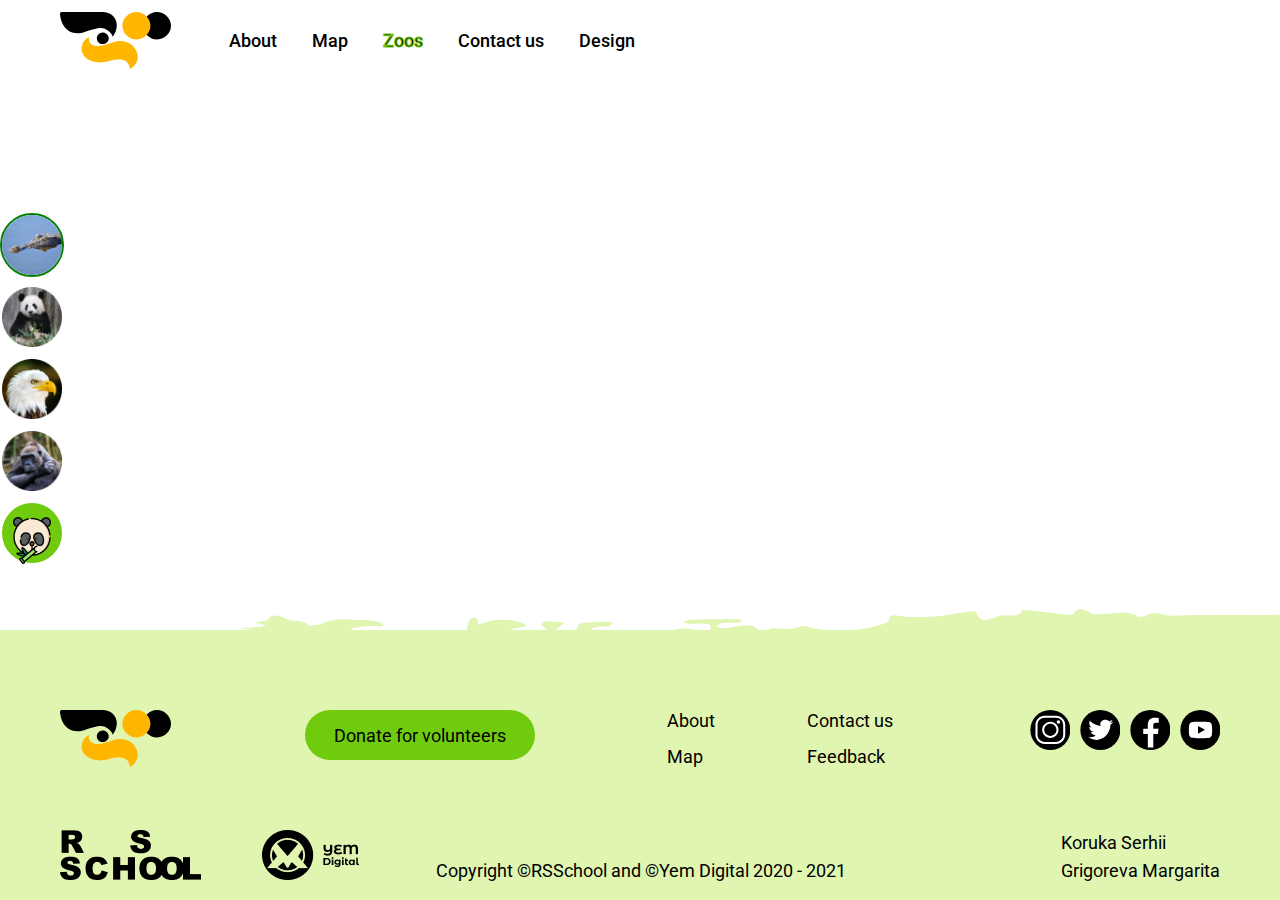
<file: aligator.html>
<!DOCTYPE html>
<html lang="en">

<head>
	<meta charset="UTF-8">
<meta name="viewport" content="width=device-width, initial-scale=1.0">
<title>Online-zoo PaCCiFFisT</title>
<link rel="preconnect" href="https://fonts.gstatic.com">
<link href="https://fonts.googleapis.com/css2?family=Roboto:wght@400;500&display=swap" rel="stylesheet">
	<link rel="stylesheet" href="css/aligator.css">
</head>

<body>
	<main class="main">
		<div class="header__wrapper">
			<header class="header">
				<h1 class="visually-hidden">Online Zoo</h1>
				<a class="header__logo--link" href="index.html" title="Main page"><img class="logo" src="img/main/logologo.svg"
						alt="LOGOTYPE"></a>
				<nav class="nav">
					<ul class="nav__list">
						<li class="nav__list--item ">
							<a href="index.html" class="nav__list--link " title="Main page">About</a>
						</li>
						<li class="nav__list--item">
							<a href="map.html" class="nav__list--link" title="Map">Map</a>
						</li>
						<li class="nav__list--item">
							<a href="gorilla.html" class="nav__list--link  nav-active" title="Our zoos">Zoos</a>
						</li>
						<li class="nav__list--item">
							<a href="404.html" class="nav__list--link" title="Contacts">Contact us</a>
						</li>
						<li class="nav__list--item">
							<a href="https://www.figma.com/file/aBvQMVmI665DtzprpiniuH/online-zoo" class="nav__list--link"
								title="Design page">Design</a>
						</li>
					</ul>
				</nav>

			</header>
		</div>
		<section class="video">
			<aside class="side__menu">
				<a href="aligator.html" class="side__menu--link active">
					<img class="side__menu--img" src="img/video-pages/alligator.png" alt="">
				</a>
				<a href="panda.html" class="side__menu--link">
					<img class="side__menu--img" src="img/video-pages/panda.png" alt="">
				</a>
				<a href="eagle.html" class="side__menu--link">
					<img class="side__menu--img" src="img/video-pages/eagle.png" alt="">
				</a>
				<a href="gorilla.html" class="side__menu--link">
					<img class="side__menu--img" src="img/video-pages/gorilla.png" alt="">
				</a>
				<a href="index.html" class="side__menu--link">
					<img class="side__menu--img" src="img/video-pages/panda-main.png" alt="">
				</a>
			</aside>
		</section>
		<footer class="footer">
	<img class="footer__bg" src="img/main/footer-bg.png" alt="footer bg">
	<div class="wrapper">
		<div class="footer__top">
			<a class="footer__top--logo-link" href="index.html" title="Main page">
				<img src="img/main/logologo.svg" alt="Logotype">
			</a>
			<a href="" class="footer__top--btn btn">Donate for volunteers</a>
			<nav class="footer__top--nav">
				<ul class="footer__top--nav--list">
					<ul class="footer__top--nav--sublist">
						<li class="footer__top--list--item"><a href="index.html" class="footer__top--nav--link">About</a>
						</li>
						<li class="footer__top--list--item"><a href="map.html" class="footer__top--nav--link">Map</a>
						</li>
					</ul>
					<ul class="footer__top--nav--sublist">
						<li class="footer__top--list--item">
							<a href="404.html" class="footer__top--nav--link">Contact us</a>
						</li>
						<li class="footer__top--list--item">
							<a href="" class="footer__top--nav--link">Feedback</a>
						</li>
					</ul>
				</ul>
			</nav>
			<div class="footer__top--social">
				<a class="footer__top--social-link instagram" href="https://www.instagram.com/" title="Instagram">
					<!-- <img src="img/main/Insta.svg" alt="Instagram" class="footer__top--social-icon"> -->
				</a>
				<a class="footer__top--social-link twitter" href="https://www.facebook.com/" title="Facebook">
					<!-- <img src="img/main/Facebook.svg" alt="Facebook" class="footer__top--social-icon"> -->
				</a>
				<a class="footer__top--social-link facebook" href="https://www.twitter.com/" title="Twitter">
					<!-- <img src="img/main/Twitter.svg" alt="Twitter" class="footer__top--social-icon"> -->
				</a>
				<a class="footer__top--social-link youtube" href="https://www.youtube.com/" title="Youtube">
					<!-- <img src="img/main/Youtube.svg" alt="Youtube" class="footer__top--social-icon"> -->
				</a>
			</div>
		</div>
		<div class="footer__bottom">
			<div class="footer__bottom--school">
				<img src="img/rs-logo.png" alt="RS-School logo" title="Rolling Scopes School"
					class="footer__bottom--school-logo">
				<img src="img/yem-logo.png" alt="Yem Digital logo" title="Yem Digital" class="footer__bottom--school-logo">
			</div>
			<p class="footer__bottom--copy">Copyright ©RSSchool and ©Yem Digital 2020 - 2021</p>
			<div class="footer__bottom--devby">
				<p class="footer__bottom--devby-person">Koruka Serhii</p>
				<p class="footer__bottom--devby-person">Grigoreva Margarita</p>
			</div>
		</div>
	</div>
</footer>
	</main>

</body>

</html>
</file>
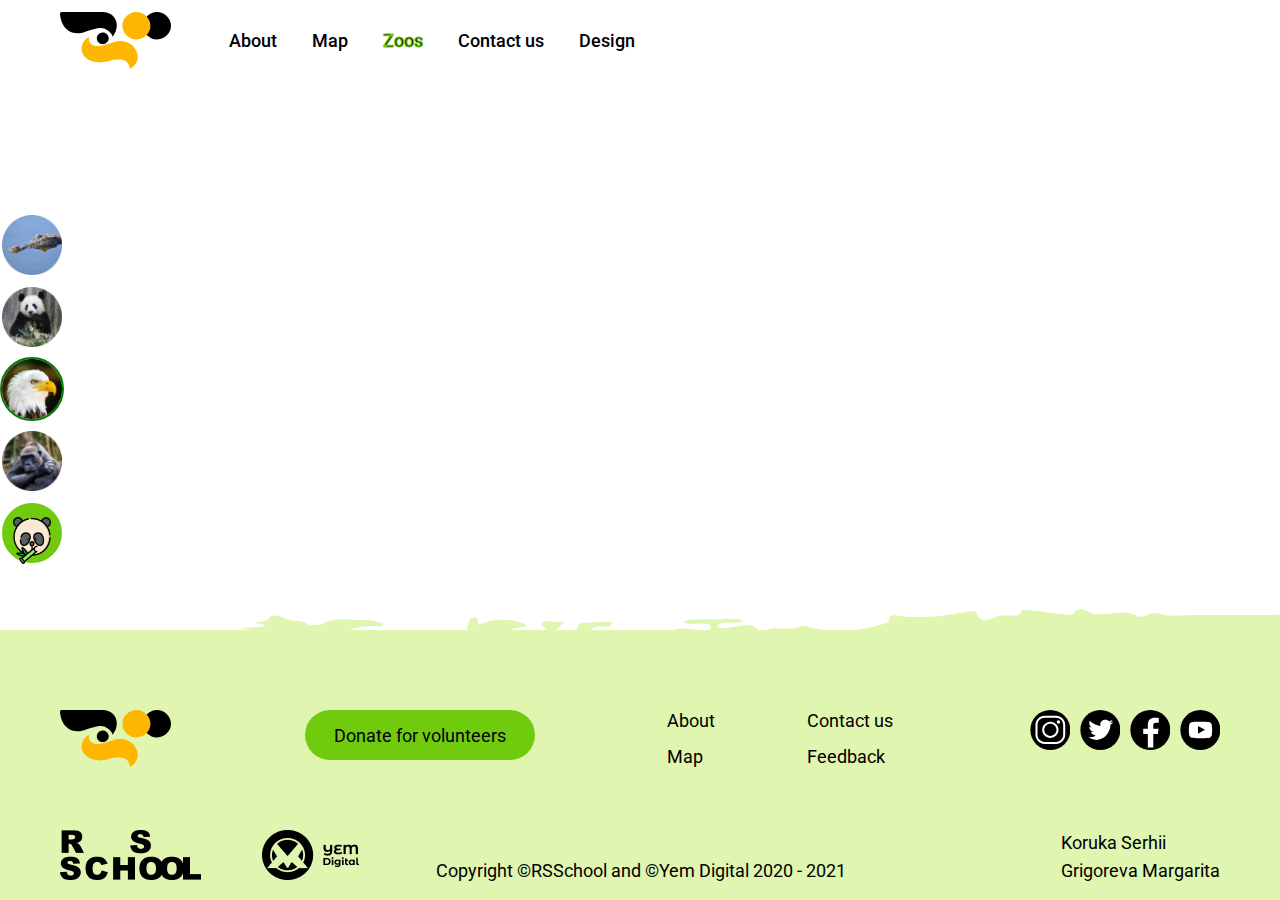
<file: eagle.html>
<!DOCTYPE html>
<html lang="en">

<head>
	<meta charset="UTF-8">
<meta name="viewport" content="width=device-width, initial-scale=1.0">
<title>Online-zoo PaCCiFFisT</title>
<link rel="preconnect" href="https://fonts.gstatic.com">
<link href="https://fonts.googleapis.com/css2?family=Roboto:wght@400;500&display=swap" rel="stylesheet">
	<link rel="stylesheet" href="css/aligator.css">
</head>

<body>
	<main class="main">
		<div class="header__wrapper">
			<header class="header">
				<h1 class="visually-hidden">Online Zoo</h1>
				<a class="header__logo--link" href="index.html" title="Main page"><img class="logo" src="img/main/logologo.svg"
						alt="LOGOTYPE"></a>
				<nav class="nav">
					<ul class="nav__list">
						<li class="nav__list--item ">
							<a href="index.html" class="nav__list--link " title="Main page">About</a>
						</li>
						<li class="nav__list--item">
							<a href="map.html" class="nav__list--link " title="Map">Map</a>
						</li>
						<li class="nav__list--item">
							<a href="panda.html" class="nav__list--link nav-active" title="Our zoos">Zoos</a>
						</li>
						<li class="nav__list--item">
							<a href="404.html" class="nav__list--link" title="Contacts">Contact us</a>
						</li>
						<li class="nav__list--item">
							<a href="https://www.figma.com/file/aBvQMVmI665DtzprpiniuH/online-zoo" class="nav__list--link"
								title="Design page">Design</a>
						</li>
					</ul>
				</nav>

			</header>
		</div>
		<section class="video">
			<aside class="side__menu">
				<a href="aligator.html" class="side__menu--link">
					<img class="side__menu--img" src="img/video-pages/alligator.png" alt="">
				</a>
				<a href="panda.html" class="side__menu--link">
					<img class="side__menu--img" src="img/video-pages/panda.png" alt="">
				</a>
				<a href="eagle.html" class="side__menu--link active">
					<img class="side__menu--img" src="img/video-pages/eagle.png" alt="">
				</a>
				<a href="gorilla.html" class="side__menu--link">
					<img class="side__menu--img" src="img/video-pages/gorilla.png" alt="">
				</a>
				<a href="index.html" class="side__menu--link">
					<img class="side__menu--img" src="img/video-pages/panda-main.png" alt="">
				</a>
			</aside>
		</section>
		<footer class="footer">
	<img class="footer__bg" src="img/main/footer-bg.png" alt="footer bg">
	<div class="wrapper">
		<div class="footer__top">
			<a class="footer__top--logo-link" href="index.html" title="Main page">
				<img src="img/main/logologo.svg" alt="Logotype">
			</a>
			<a href="" class="footer__top--btn btn">Donate for volunteers</a>
			<nav class="footer__top--nav">
				<ul class="footer__top--nav--list">
					<ul class="footer__top--nav--sublist">
						<li class="footer__top--list--item"><a href="index.html" class="footer__top--nav--link">About</a>
						</li>
						<li class="footer__top--list--item"><a href="map.html" class="footer__top--nav--link">Map</a>
						</li>
					</ul>
					<ul class="footer__top--nav--sublist">
						<li class="footer__top--list--item">
							<a href="404.html" class="footer__top--nav--link">Contact us</a>
						</li>
						<li class="footer__top--list--item">
							<a href="" class="footer__top--nav--link">Feedback</a>
						</li>
					</ul>
				</ul>
			</nav>
			<div class="footer__top--social">
				<a class="footer__top--social-link instagram" href="https://www.instagram.com/" title="Instagram">
					<!-- <img src="img/main/Insta.svg" alt="Instagram" class="footer__top--social-icon"> -->
				</a>
				<a class="footer__top--social-link twitter" href="https://www.facebook.com/" title="Facebook">
					<!-- <img src="img/main/Facebook.svg" alt="Facebook" class="footer__top--social-icon"> -->
				</a>
				<a class="footer__top--social-link facebook" href="https://www.twitter.com/" title="Twitter">
					<!-- <img src="img/main/Twitter.svg" alt="Twitter" class="footer__top--social-icon"> -->
				</a>
				<a class="footer__top--social-link youtube" href="https://www.youtube.com/" title="Youtube">
					<!-- <img src="img/main/Youtube.svg" alt="Youtube" class="footer__top--social-icon"> -->
				</a>
			</div>
		</div>
		<div class="footer__bottom">
			<div class="footer__bottom--school">
				<img src="img/rs-logo.png" alt="RS-School logo" title="Rolling Scopes School"
					class="footer__bottom--school-logo">
				<img src="img/yem-logo.png" alt="Yem Digital logo" title="Yem Digital" class="footer__bottom--school-logo">
			</div>
			<p class="footer__bottom--copy">Copyright ©RSSchool and ©Yem Digital 2020 - 2021</p>
			<div class="footer__bottom--devby">
				<p class="footer__bottom--devby-person">Koruka Serhii</p>
				<p class="footer__bottom--devby-person">Grigoreva Margarita</p>
			</div>
		</div>
	</div>
</footer>
	</main>

</body>

</html>
</file>
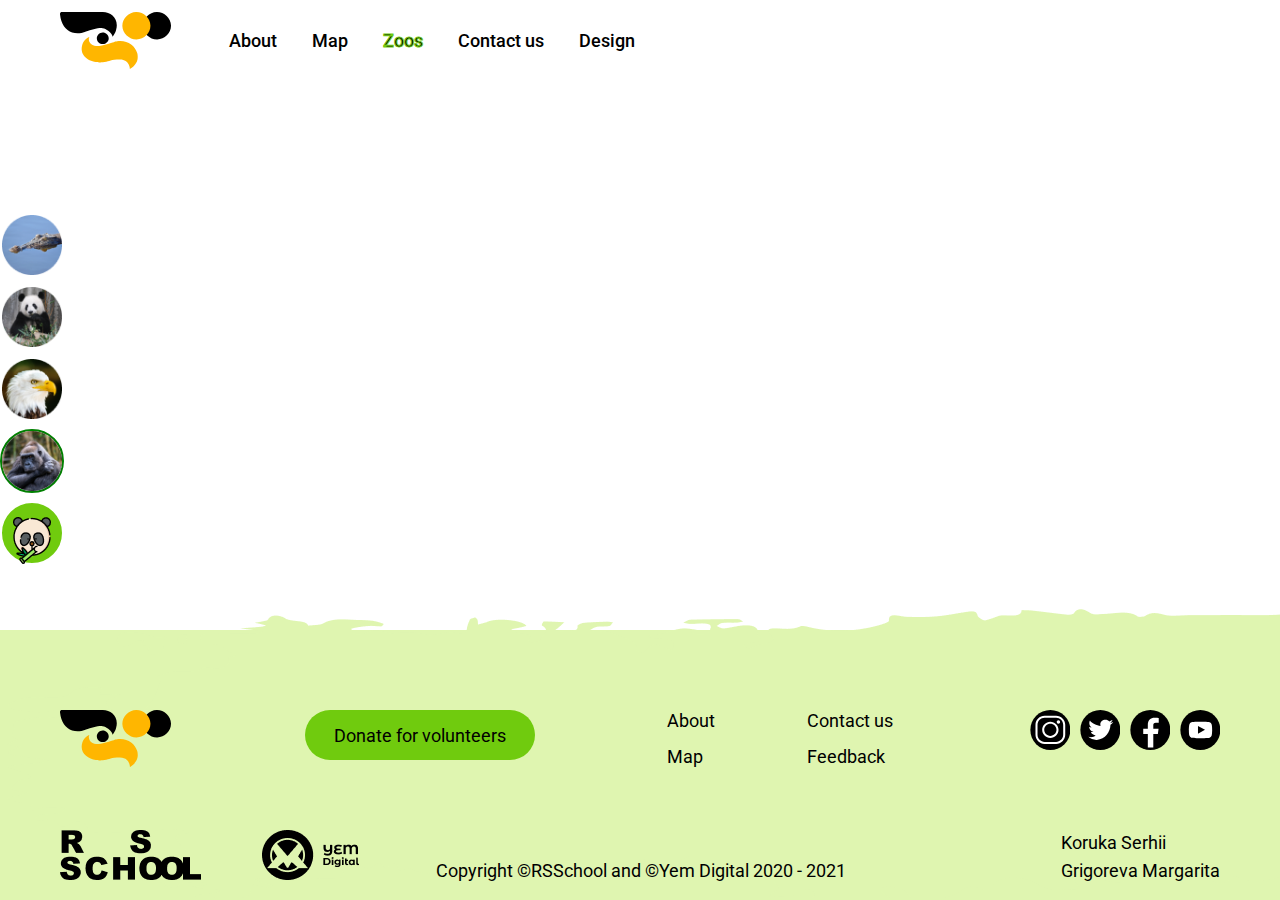
<file: gorilla.html>
<!DOCTYPE html>
<html lang="en">

<head>
	<meta charset="UTF-8">
<meta name="viewport" content="width=device-width, initial-scale=1.0">
<title>Online-zoo PaCCiFFisT</title>
<link rel="preconnect" href="https://fonts.gstatic.com">
<link href="https://fonts.googleapis.com/css2?family=Roboto:wght@400;500&display=swap" rel="stylesheet">
	<link rel="stylesheet" href="css/aligator.css">
</head>

<body>
	<main class="main">
		<div class="header__wrapper">
			<header class="header">
				<h1 class="visually-hidden">Online Zoo</h1>
				<a class="header__logo--link" href="index.html" title="Main page"><img class="logo" src="img/main/logologo.svg"
						alt="LOGOTYPE"></a>
				<nav class="nav">
					<ul class="nav__list">
						<li class="nav__list--item ">
							<a href="index.html" class="nav__list--link " title="Main page">About</a>
						</li>
						<li class="nav__list--item">
							<a href="map.html" class="nav__list--link " title="Map">Map</a>
						</li>
						<li class="nav__list--item">
							<a href="#" class="nav__list--link nav-active" title="Our zoos">Zoos</a>
						</li>
						<li class="nav__list--item">
							<a href="404.html" class="nav__list--link" title="Contacts">Contact us</a>
						</li>
						<li class="nav__list--item">
							<a href="https://www.figma.com/file/aBvQMVmI665DtzprpiniuH/online-zoo" class="nav__list--link"
								title="Design page">Design</a>
						</li>
					</ul>
				</nav>

			</header>
		</div>
		<section class="video">
			<aside class="side__menu">
				<a href="aligator.html" class="side__menu--link">
					<img class="side__menu--img" src="img/video-pages/alligator.png" alt="">
				</a>
				<a href="panda.html" class="side__menu--link">
					<img class="side__menu--img" src="img/video-pages/panda.png" alt="">
				</a>
				<a href="eagle.html" class="side__menu--link">
					<img class="side__menu--img" src="img/video-pages/eagle.png" alt="">
				</a>
				<a href="gorilla.html" class="side__menu--link active">
					<img class="side__menu--img" src="img/video-pages/gorilla.png" alt="">
				</a>
				<a href="index.html" class="side__menu--link">
					<img class="side__menu--img" src="img/video-pages/panda-main.png" alt="">
				</a>
			</aside>
		</section>
		<footer class="footer">
	<img class="footer__bg" src="img/main/footer-bg.png" alt="footer bg">
	<div class="wrapper">
		<div class="footer__top">
			<a class="footer__top--logo-link" href="index.html" title="Main page">
				<img src="img/main/logologo.svg" alt="Logotype">
			</a>
			<a href="" class="footer__top--btn btn">Donate for volunteers</a>
			<nav class="footer__top--nav">
				<ul class="footer__top--nav--list">
					<ul class="footer__top--nav--sublist">
						<li class="footer__top--list--item"><a href="index.html" class="footer__top--nav--link">About</a>
						</li>
						<li class="footer__top--list--item"><a href="map.html" class="footer__top--nav--link">Map</a>
						</li>
					</ul>
					<ul class="footer__top--nav--sublist">
						<li class="footer__top--list--item">
							<a href="404.html" class="footer__top--nav--link">Contact us</a>
						</li>
						<li class="footer__top--list--item">
							<a href="" class="footer__top--nav--link">Feedback</a>
						</li>
					</ul>
				</ul>
			</nav>
			<div class="footer__top--social">
				<a class="footer__top--social-link instagram" href="https://www.instagram.com/" title="Instagram">
					<!-- <img src="img/main/Insta.svg" alt="Instagram" class="footer__top--social-icon"> -->
				</a>
				<a class="footer__top--social-link twitter" href="https://www.facebook.com/" title="Facebook">
					<!-- <img src="img/main/Facebook.svg" alt="Facebook" class="footer__top--social-icon"> -->
				</a>
				<a class="footer__top--social-link facebook" href="https://www.twitter.com/" title="Twitter">
					<!-- <img src="img/main/Twitter.svg" alt="Twitter" class="footer__top--social-icon"> -->
				</a>
				<a class="footer__top--social-link youtube" href="https://www.youtube.com/" title="Youtube">
					<!-- <img src="img/main/Youtube.svg" alt="Youtube" class="footer__top--social-icon"> -->
				</a>
			</div>
		</div>
		<div class="footer__bottom">
			<div class="footer__bottom--school">
				<img src="img/rs-logo.png" alt="RS-School logo" title="Rolling Scopes School"
					class="footer__bottom--school-logo">
				<img src="img/yem-logo.png" alt="Yem Digital logo" title="Yem Digital" class="footer__bottom--school-logo">
			</div>
			<p class="footer__bottom--copy">Copyright ©RSSchool and ©Yem Digital 2020 - 2021</p>
			<div class="footer__bottom--devby">
				<p class="footer__bottom--devby-person">Koruka Serhii</p>
				<p class="footer__bottom--devby-person">Grigoreva Margarita</p>
			</div>
		</div>
	</div>
</footer>
	</main>

</body>

</html>
</file>
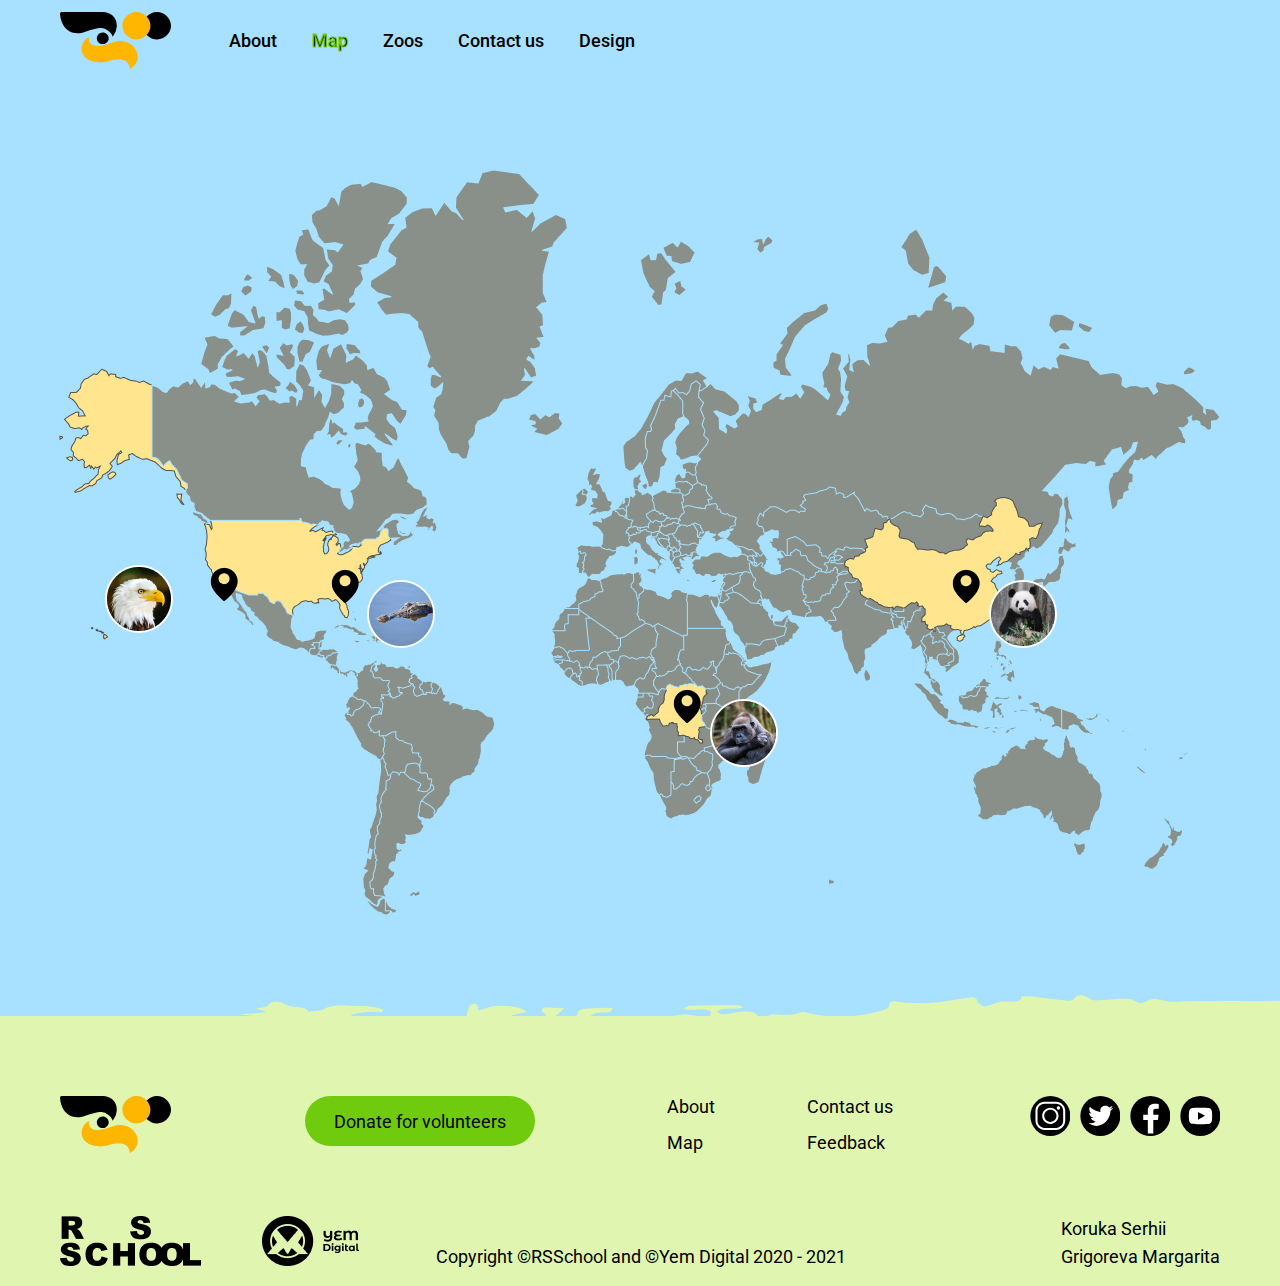
<file: map.html>
<!DOCTYPE html>
<html lang="en">

<head>
	<meta charset="UTF-8">
	<meta name="viewport" content="width=device-width, initial-scale=1.0">
	<title>Online-zoo PaCCiFFisT</title>
	<link rel="preconnect" href="https://fonts.gstatic.com">
	<link href="https://fonts.googleapis.com/css2?family=Roboto:wght@400;500&display=swap" rel="stylesheet">
	<link rel="stylesheet" href="css/map.css">
</head>

<body>
	<main class="main">
		<div class="header__wrapper">
			<header class="header">
				<h1 class="visually-hidden">Online Zoo</h1>
				<a class="header__logo--link" href="index.html" title="Main page"><img class="logo" src="img/main/logologo.svg"
						alt="LOGOTYPE"></a>
				<nav class="nav">
					<ul class="nav__list">
						<li class="nav__list--item ">
							<a href="index.html" class="nav__list--link " title="Main page">About</a>
						</li>
						<li class="nav__list--item">
							<a href="map.html" class="nav__list--link nav-active" title="Map">Map</a>
						</li>
						<li class="nav__list--item">
							<a href="aligator.html" class="nav__list--link" title="Our zoos">Zoos</a>
						</li>
						<li class="nav__list--item">
							<a href="404.html" class="nav__list--link" title="Contacts">Contact us</a>
						</li>
						<li class="nav__list--item">
							<a href="https://www.figma.com/file/aBvQMVmI665DtzprpiniuH/online-zoo" class="nav__list--link"
								title="Design page">Design</a>
						</li>
					</ul>
				</nav>

			</header>
		</div>
		<div class="map-wrapper">
			<section class="map">
				<img class="map__img" src="img/map/map.png" alt="Map">
				<a href="panda.html" class="map__link">
					<div class="tooltip panda">PANDA,<p>China</p>
					</div>
					<div class="map__creature-1 map-page-border">
						<img src="img/map/map-pin.png" alt="pin" class="map__pin1">
						<img src="img/video-pages/panda.png" alt="" class="map__icon">
					</div>
				</a>
				<a href="gorilla.html" class="map__link">
					<div class="tooltip gorilla">GORILLA,<p>Eastern DRC</p>
					</div>
					<div class="map__creature-2 map-page-border">
						<img src="img/map/map-pin.png" alt="pin" class="map__pin2">
						<img src="img/video-pages/gorilla.png" alt="" class="map__icon">
					</div>
				</a>
				<a href="aligator.html" class="map__link">
					<div class="tooltip alligator">ALLIGATOR,<p>Florida, USA</p>
					</div>
					<div class="map__creature-3 map-page-border">
						<img src="img/map/map-pin.png" alt="pin" class="map__pin3">
						<img src="img/video-pages/alligator.png" alt="" class="map__icon">
					</div>
				</a>
				<a href="eagle.html" class="map__link">
					<div class="tooltip eagle">EAGLE,<p>California, USA</p>
					</div>
					<div class="map__creature-4 map-page-border">
						<img src="img/map/map-pin.png" alt="pin" class="map__pin4">
						<img src="img/video-pages/eagle.png" alt="" class="map__icon">
					</div>
				</a>

			</section>
		</div>
		<footer class="footer">
			<img class="footer__bg" src="img/main/footer-bg.png" alt="footer bg">
			<div class="wrapper">
				<div class="footer__top">
					<a class="footer__top--logo-link" href="index.html" title="Main page">
						<img src="img/main/logologo.svg" alt="Logotype">
					</a>
					<a href="" class="footer__top--btn btn">Donate for volunteers</a>
					<nav class="footer__top--nav">
						<ul class="footer__top--nav--list">
							<ul class="footer__top--nav--sublist">
								<li class="footer__top--list--item"><a href="index.html" class="footer__top--nav--link">About</a>
								</li>
								<li class="footer__top--list--item"><a href="map.html" class="footer__top--nav--link">Map</a>
								</li>
							</ul>
							<ul class="footer__top--nav--sublist">
								<li class="footer__top--list--item">
									<a href="404.html" class="footer__top--nav--link">Contact us</a>
								</li>
								<li class="footer__top--list--item">
									<a href="" class="footer__top--nav--link">Feedback</a>
								</li>
							</ul>
						</ul>
					</nav>
					<div class="footer__top--social">
						<a class="footer__top--social-link instagram" href="https://www.instagram.com/" title="Instagram">
							<!-- <img src="img/main/Insta.svg" alt="Instagram" class="footer__top--social-icon"> -->
						</a>
						<a class="footer__top--social-link twitter" href="https://www.facebook.com/" title="Facebook">
							<!-- <img src="img/main/Facebook.svg" alt="Facebook" class="footer__top--social-icon"> -->
						</a>
						<a class="footer__top--social-link facebook" href="https://www.twitter.com/" title="Twitter">
							<!-- <img src="img/main/Twitter.svg" alt="Twitter" class="footer__top--social-icon"> -->
						</a>
						<a class="footer__top--social-link youtube" href="https://www.youtube.com/" title="Youtube">
							<!-- <img src="img/main/Youtube.svg" alt="Youtube" class="footer__top--social-icon"> -->
						</a>
					</div>
				</div>
				<div class="footer__bottom">
					<div class="footer__bottom--school">
						<img src="img/rs-logo.png" alt="RS-School logo" title="Rolling Scopes School"
							class="footer__bottom--school-logo">
						<img src="img/yem-logo.png" alt="Yem Digital logo" title="Yem Digital" class="footer__bottom--school-logo">
					</div>
					<p class="footer__bottom--copy">Copyright ©RSSchool and ©Yem Digital 2020 - 2021</p>
					<div class="footer__bottom--devby">
						<p class="footer__bottom--devby-person">Koruka Serhii</p>
						<p class="footer__bottom--devby-person">Grigoreva Margarita</p>
					</div>
				</div>
			</div>
		</footer>
	</main>

</body>

</html>
</file>
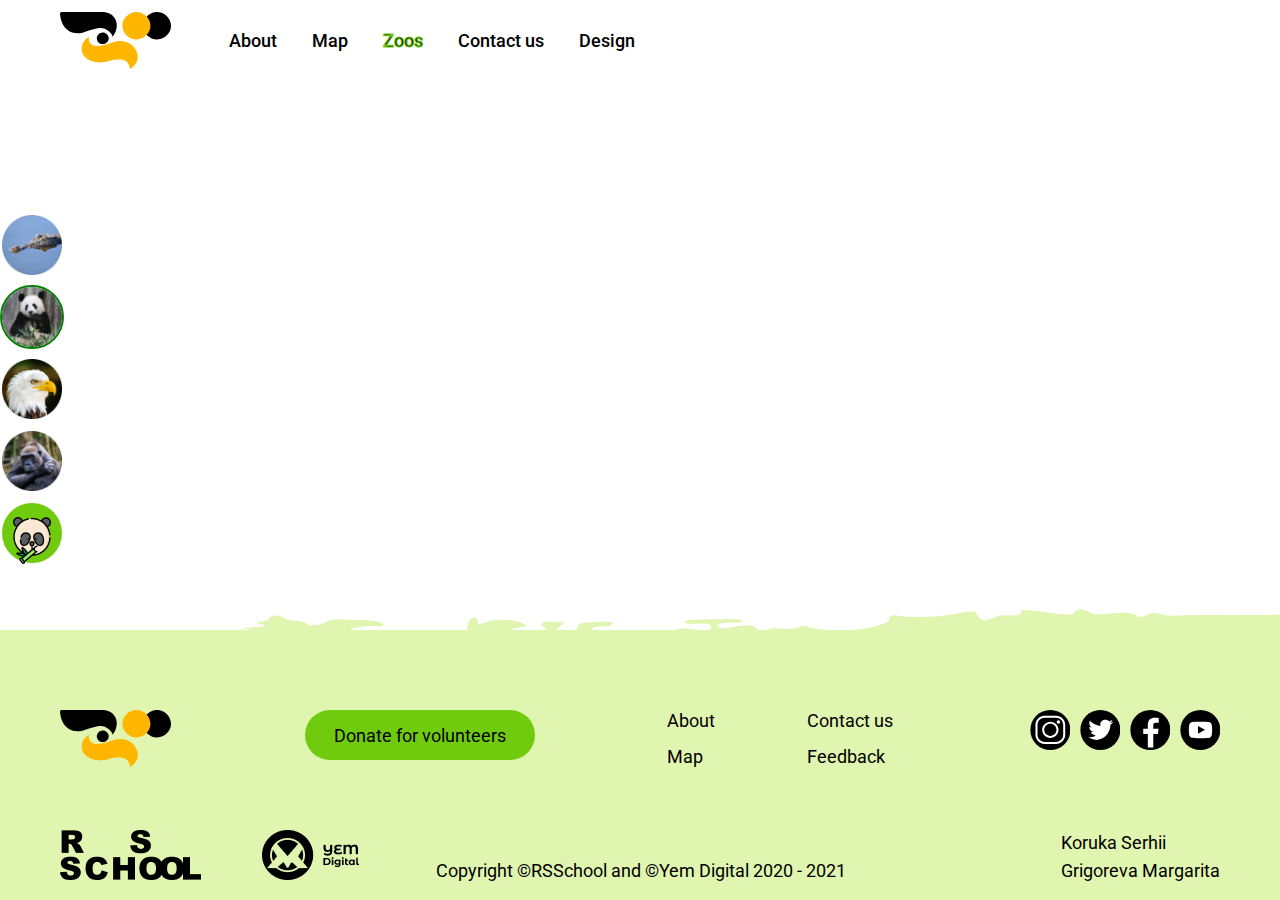
<file: panda.html>
<!DOCTYPE html>
<html lang="en">

<head>
	<meta charset="UTF-8">
<meta name="viewport" content="width=device-width, initial-scale=1.0">
<title>Online-zoo PaCCiFFisT</title>
<link rel="preconnect" href="https://fonts.gstatic.com">
<link href="https://fonts.googleapis.com/css2?family=Roboto:wght@400;500&display=swap" rel="stylesheet">
	<link rel="stylesheet" href="css/aligator.css">
</head>

<body>
	<main class="main">
		<div class="header__wrapper">
			<header class="header">
				<h1 class="visually-hidden">Online Zoo</h1>
				<a class="header__logo--link" href="index.html" title="Main page"><img class="logo" src="img/main/logologo.svg"
						alt="LOGOTYPE"></a>
				<nav class="nav">
					<ul class="nav__list">
						<li class="nav__list--item ">
							<a href="index.html" class="nav__list--link " title="Main page">About</a>
						</li>
						<li class="nav__list--item">
							<a href="map.html" class="nav__list--link " title="Map">Map</a>
						</li>
						<li class="nav__list--item">
							<a href="#" class="nav__list--link nav-active" title="Our zoos">Zoos</a>
						</li>
						<li class="nav__list--item">
							<a href="404.html" class="nav__list--link" title="Contacts">Contact us</a>
						</li>
						<li class="nav__list--item">
							<a href="https://www.figma.com/file/aBvQMVmI665DtzprpiniuH/online-zoo" class="nav__list--link"
								title="Design page">Design</a>
						</li>
					</ul>
				</nav>

			</header>
		</div>
		<section class="video">
			<aside class="side__menu">
				<a href="aligator.html" class="side__menu--link">
					<img class="side__menu--img" src="img/video-pages/alligator.png" alt="">
				</a>
				<a href="panda.html" class="side__menu--link active">
					<img class="side__menu--img" src="img/video-pages/panda.png" alt="">
				</a>
				<a href="eagle.html" class="side__menu--link">
					<img class="side__menu--img" src="img/video-pages/eagle.png" alt="">
				</a>
				<a href="gorilla.html" class="side__menu--link">
					<img class="side__menu--img" src="img/video-pages/gorilla.png" alt="">
				</a>
				<a href="index.html" class="side__menu--link">
					<img class="side__menu--img" src="img/video-pages/panda-main.png" alt="">
				</a>
			</aside>
		</section>
		<footer class="footer">
	<img class="footer__bg" src="img/main/footer-bg.png" alt="footer bg">
	<div class="wrapper">
		<div class="footer__top">
			<a class="footer__top--logo-link" href="index.html" title="Main page">
				<img src="img/main/logologo.svg" alt="Logotype">
			</a>
			<a href="" class="footer__top--btn btn">Donate for volunteers</a>
			<nav class="footer__top--nav">
				<ul class="footer__top--nav--list">
					<ul class="footer__top--nav--sublist">
						<li class="footer__top--list--item"><a href="index.html" class="footer__top--nav--link">About</a>
						</li>
						<li class="footer__top--list--item"><a href="map.html" class="footer__top--nav--link">Map</a>
						</li>
					</ul>
					<ul class="footer__top--nav--sublist">
						<li class="footer__top--list--item">
							<a href="404.html" class="footer__top--nav--link">Contact us</a>
						</li>
						<li class="footer__top--list--item">
							<a href="" class="footer__top--nav--link">Feedback</a>
						</li>
					</ul>
				</ul>
			</nav>
			<div class="footer__top--social">
				<a class="footer__top--social-link instagram" href="https://www.instagram.com/" title="Instagram">
					<!-- <img src="img/main/Insta.svg" alt="Instagram" class="footer__top--social-icon"> -->
				</a>
				<a class="footer__top--social-link twitter" href="https://www.facebook.com/" title="Facebook">
					<!-- <img src="img/main/Facebook.svg" alt="Facebook" class="footer__top--social-icon"> -->
				</a>
				<a class="footer__top--social-link facebook" href="https://www.twitter.com/" title="Twitter">
					<!-- <img src="img/main/Twitter.svg" alt="Twitter" class="footer__top--social-icon"> -->
				</a>
				<a class="footer__top--social-link youtube" href="https://www.youtube.com/" title="Youtube">
					<!-- <img src="img/main/Youtube.svg" alt="Youtube" class="footer__top--social-icon"> -->
				</a>
			</div>
		</div>
		<div class="footer__bottom">
			<div class="footer__bottom--school">
				<img src="img/rs-logo.png" alt="RS-School logo" title="Rolling Scopes School"
					class="footer__bottom--school-logo">
				<img src="img/yem-logo.png" alt="Yem Digital logo" title="Yem Digital" class="footer__bottom--school-logo">
			</div>
			<p class="footer__bottom--copy">Copyright ©RSSchool and ©Yem Digital 2020 - 2021</p>
			<div class="footer__bottom--devby">
				<p class="footer__bottom--devby-person">Koruka Serhii</p>
				<p class="footer__bottom--devby-person">Grigoreva Margarita</p>
			</div>
		</div>
	</div>
</footer>
	</main>

</body>

</html>
</file>
<file: css/aligator.css>
* {
  padding: 0;
  margin: 0;
  border: 0;
}

*,
*:before,
*:after {
  -webkit-box-sizing: border-box;
  box-sizing: border-box;
}

:focus,
active {
  outline: none;
}

a:focus,
a:active {
  outline: none;
}

nav,
footer,
header,
aside {
  display: block;
}

html,
body {
  height: 100%;
  width: 100%;
  font-size: 100%;
  line-height: 1;
  font-size: 14px;
  -ms-text-size-adjust: 100%;
  -moz-text-seze-adjust: 100%;
  -webkit-text-size-adjust: 100%;
}

input,
button,
textarea {
  font-family: inherit;
}

input::-ms-clear {
  display: none;
}

button {
  cursor: pointer;
}

button::-moz-focus-inner {
  padding: 0;
  border: 0;
}

a,
a:visited {
  text-decoration: none;
}

a:hover {
  text-decoration: none;
}

ul li {
  list-style: none;
}

img {
  vertical-align: top;
}

h1,
h2,
h3,
h4,
h5,
h6 {
  font-size: inherit;
  font-weight: 400;
}

@font-face {
  font-family: "SceneW01-Black";
  font-display: swap;
  src: url("../fonts/SceneW01-Black.woff") format("woff"), url("../fonts/SceneW01-Black.woff2") format("woff2");
  font-weight: 400;
  font-style: normal;
}

.wrapper {
  max-width: 1160px;
  margin: 0 auto;
}

.header__wrapper {
  max-width: 1160px;
}

.first-section {
  background: url("../img/main/main.png") center/auto 700px no-repeat, -o-radial-gradient(40.1% 50%, 71.89% 152.21%, #b5e6ff 0%, #59c3fb 100%);
  background: url("../img/main/main.png") center/auto 700px no-repeat, radial-gradient(71.89% 152.21% at 40.1% 50%, #b5e6ff 0%, #59c3fb 100%);
}

.header {
  top: 0;
  width: 100%;
  display: -webkit-box;
  display: -ms-flexbox;
  display: flex;
  -webkit-box-flex: 0;
      -ms-flex-positive: 0;
          flex-grow: 0;
  -ms-flex-negative: 0;
      flex-shrink: 0;
  padding-top: 12px;
  -webkit-box-align: center;
      -ms-flex-align: center;
          align-items: center;
  position: absolute;
}

.logo {
  width: 112px;
  height: 57px;
  margin-right: 57px;
}

.nav__list {
  display: -webkit-box;
  display: -ms-flexbox;
  display: flex;
}

.nav__list--item {
  margin-right: 35px;
}

.nav__list--link {
  font-weight: 500;
  font-size: 18px;
  line-height: 21px;
  cursor: pointer;
}

.nav__list--link:hover {
  -webkit-text-stroke: 1px #70cb0e;
}

.nav-active {
  -webkit-text-stroke: 1px #70cb0e;
  cursor: default;
}

.btn {
  background: #70cb0e;
  border-radius: 30px;
  text-align: center;
  font-size: 18px;
  line-height: 21px;
  display: block;
  padding-top: 15px;
}

.horizontal-centered {
  position: relative;
  left: 50%;
  -webkit-transform: translate(-50%, 0);
      -ms-transform: translate(-50%, 0);
          transform: translate(-50%, 0);
}

.footer {
  background-color: #dff5b0;
  position: relative;
}

.footer__bg {
  position: absolute;
  top: -72px;
  z-index: 1;
}

.footer .wrapper {
  display: -webkit-box;
  display: -ms-flexbox;
  display: flex;
  -webkit-box-orient: vertical;
  -webkit-box-direction: normal;
      -ms-flex-direction: column;
          flex-direction: column;
  padding: 80px 0px 20px 0px;
  position: relative;
  z-index: 1;
}

.footer__top {
  display: -webkit-box;
  display: -ms-flexbox;
  display: flex;
  -webkit-box-pack: justify;
      -ms-flex-pack: justify;
          justify-content: space-between;
  width: 100%;
  margin-bottom: 63px;
}

.footer__top--logo {
  width: 98px;
  height: 50px;
}

.footer__top--btn {
  width: 230px;
  height: 50px;
}

.footer__top--nav--list {
  display: -webkit-box;
  display: -ms-flexbox;
  display: flex;
}

.footer__top--nav--sublist {
  margin-right: 50px;
}

.footer__top--nav--sublist:last-child {
  margin-right: 0;
}

.footer__top--list--item {
  width: 90px;
  margin-bottom: 15px;
}

.footer__top--nav--link {
  font-size: 18px;
  line-height: 21px;
}

.footer__top--nav--link:hover {
  -webkit-text-stroke: 1px #70cb0e;
}

.footer__top--social {
  display: -webkit-box;
  display: -ms-flexbox;
  display: flex;
}

.footer__top--social-link {
  display: block;
  width: 40px;
  height: 40px;
  margin-right: 10px;
}

.footer__top--social-link:last-child {
  margin-right: 0;
}

.footer__bottom {
  display: -webkit-box;
  display: -ms-flexbox;
  display: flex;
  -webkit-box-align: end;
      -ms-flex-align: end;
          align-items: flex-end;
}

.footer__bottom--school {
  display: inline-block;
}

.footer__bottom--school-logo {
  margin-right: 57px;
}

.footer__bottom--school-logo:last-child {
  margin-right: 77px;
}

.footer__bottom--copy {
  font-size: 18px;
  white-space: nowrap;
  -webkit-box-flex: 1;
      -ms-flex-positive: 1;
          flex-grow: 1;
}

.footer__bottom--devby-person {
  font-size: 18px;
  white-space: nowrap;
  margin-bottom: 10px;
}

.instagram {
  background-image: url(../img/main/Insta.svg);
  -webkit-transition: 0.3s ease;
  -o-transition: 0.3s ease;
  transition: 0.3s ease;
}

.instagram:hover {
  -webkit-filter: invert(59%) sepia(97%) saturate(424%) hue-rotate(45deg) brightness(97%) contrast(92%);
          filter: invert(59%) sepia(97%) saturate(424%) hue-rotate(45deg) brightness(97%) contrast(92%);
}

.twitter {
  background-image: url(../img/main/Twitter.svg);
  -webkit-transition: 0.3s ease;
  -o-transition: 0.3s ease;
  transition: 0.3s ease;
}

.twitter:hover {
  -webkit-filter: invert(59%) sepia(97%) saturate(424%) hue-rotate(45deg) brightness(97%) contrast(92%);
          filter: invert(59%) sepia(97%) saturate(424%) hue-rotate(45deg) brightness(97%) contrast(92%);
}

.facebook {
  background-image: url(../img/main/Facebook.svg);
  -webkit-transition: 0.3s ease;
  -o-transition: 0.3s ease;
  transition: 0.3s ease;
}

.facebook:hover {
  -webkit-filter: invert(59%) sepia(97%) saturate(424%) hue-rotate(45deg) brightness(97%) contrast(92%);
          filter: invert(59%) sepia(97%) saturate(424%) hue-rotate(45deg) brightness(97%) contrast(92%);
}

.youtube {
  background-image: url(../img/main/Youtube.svg);
  -webkit-transition: 0.3s ease;
  -o-transition: 0.3s ease;
  transition: 0.3s ease;
}

.youtube:hover {
  -webkit-filter: invert(59%) sepia(97%) saturate(424%) hue-rotate(45deg) brightness(97%) contrast(92%);
          filter: invert(59%) sepia(97%) saturate(424%) hue-rotate(45deg) brightness(97%) contrast(92%);
}

*:last-child {
  margin-bottom: 0;
}

h2 {
  font-weight: 500;
  font-size: 40px;
  line-height: 47px;
  text-align: center;
}

.visually-hidden {
  position: absolute;
  clip: rect(0 0 0 0);
  width: 1px;
  height: 1px;
  margin: -1px;
}

a,
a:visited {
  color: #000000;
}

body {
  overflow-x: hidden;
  font-family: "Roboto", sans-serif;
  font-size: 16px;
}

.main {
  height: 100%;
  display: -webkit-box;
  display: -ms-flexbox;
  display: flex;
  -webkit-box-orient: vertical;
  -webkit-box-direction: normal;
      -ms-flex-direction: column;
          flex-direction: column;
  margin: 0 auto;
  -webkit-box-flex: 1;
      -ms-flex: 1 0;
          flex: 1 0;
}

.header {
  position: relative;
  margin-bottom: 100px;
}

.header__wrapper {
  margin: 0 auto;
  width: 1160px;
}

.video {
  -webkit-box-flex: 1;
      -ms-flex-positive: 1;
          flex-grow: 1;
}

.side__menu {
  z-index: 2;
  position: fixed;
  top: 213px;
  left: 0;
  display: -webkit-box;
  display: -ms-flexbox;
  display: flex;
  -webkit-box-orient: vertical;
  -webkit-box-direction: normal;
      -ms-flex-direction: column;
          flex-direction: column;
  width: 111px;
  height: 380px;
}

.side__menu--link {
  display: block;
  width: 64px;
  height: 64px;
  margin-bottom: 8px;
  border-radius: 50%;
  border: 2px solid #fff;
}

.side__menu--link:hover {
  border: 2px solid green;
}

.side__menu--link:last-child {
  margin-right: 0;
  background-color: #70cb0e;
}

.side__menu--img {
  width: 100%;
  -o-object-fit: contain;
     object-fit: contain;
}

.side__menu--img:last-child {
  -o-object-fit: scale-down;
     object-fit: scale-down;
}

.active {
  pointer-events: none;
  border: 2px solid green;
}
</file>
<file: css/map.css>
* {
  padding: 0;
  margin: 0;
  border: 0;
}

*,
*:before,
*:after {
  -webkit-box-sizing: border-box;
  box-sizing: border-box;
}

:focus,
active {
  outline: none;
}

a:focus,
a:active {
  outline: none;
}

nav,
footer,
header,
aside {
  display: block;
}

html,
body {
  height: 100%;
  width: 100%;
  font-size: 100%;
  line-height: 1;
  font-size: 14px;
  -ms-text-size-adjust: 100%;
  -moz-text-seze-adjust: 100%;
  -webkit-text-size-adjust: 100%;
}

input,
button,
textarea {
  font-family: inherit;
}

input::-ms-clear {
  display: none;
}

button {
  cursor: pointer;
}

button::-moz-focus-inner {
  padding: 0;
  border: 0;
}

a,
a:visited {
  text-decoration: none;
}

a:hover {
  text-decoration: none;
}

ul li {
  list-style: none;
}

img {
  vertical-align: top;
}

h1,
h2,
h3,
h4,
h5,
h6 {
  font-size: inherit;
  font-weight: 400;
}

@font-face {
  font-family: "SceneW01-Black";
  font-display: swap;
  src: url("../fonts/SceneW01-Black.woff") format("woff"), url("../fonts/SceneW01-Black.woff2") format("woff2");
  font-weight: 400;
  font-style: normal;
}

.wrapper {
  max-width: 1160px;
  margin: 0 auto;
}

.header__wrapper {
  max-width: 1160px;
}

.first-section {
  background: url("../img/main/main.png") center/auto 700px no-repeat, -o-radial-gradient(40.1% 50%, 71.89% 152.21%, #b5e6ff 0%, #59c3fb 100%);
  background: url("../img/main/main.png") center/auto 700px no-repeat, radial-gradient(71.89% 152.21% at 40.1% 50%, #b5e6ff 0%, #59c3fb 100%);
}

.header {
  top: 0;
  width: 100%;
  display: -webkit-box;
  display: -ms-flexbox;
  display: flex;
  -webkit-box-flex: 0;
  -ms-flex-positive: 0;
  flex-grow: 0;
  -ms-flex-negative: 0;
  flex-shrink: 0;
  padding-top: 12px;
  -webkit-box-align: center;
  -ms-flex-align: center;
  align-items: center;
  position: absolute;
}

.logo {
  width: 112px;
  height: 57px;
  margin-right: 57px;
}

.nav__list {
  display: -webkit-box;
  display: -ms-flexbox;
  display: flex;
}

.nav__list--item {
  margin-right: 35px;
}

.nav__list--link {
  font-weight: 500;
  font-size: 18px;
  line-height: 21px;
  cursor: pointer;
}

.nav__list--link:hover {
  -webkit-text-stroke: 1px #70cb0e;
}

.nav-active {
  -webkit-text-stroke: 1px #70cb0e;
  cursor: default;
}

.btn {
  background: #70cb0e;
  border-radius: 30px;
  text-align: center;
  font-size: 18px;
  line-height: 21px;
  display: block;
  padding-top: 15px;
}

.horizontal-centered {
  position: relative;
  left: 50%;
  -webkit-transform: translate(-50%, 0);
  -ms-transform: translate(-50%, 0);
  transform: translate(-50%, 0);
}

.footer {
  background-color: #dff5b0;
  position: relative;
}

.footer__bg {
  position: absolute;
  top: -72px;
  z-index: 1;
}

.footer .wrapper {
  display: -webkit-box;
  display: -ms-flexbox;
  display: flex;
  -webkit-box-orient: vertical;
  -webkit-box-direction: normal;
  -ms-flex-direction: column;
  flex-direction: column;
  padding: 80px 0px 20px 0px;
  position: relative;
  z-index: 1;
}

.footer__top {
  display: -webkit-box;
  display: -ms-flexbox;
  display: flex;
  -webkit-box-pack: justify;
  -ms-flex-pack: justify;
  justify-content: space-between;
  width: 100%;
  margin-bottom: 63px;
}

.footer__top--logo {
  width: 98px;
  height: 50px;
}

.footer__top--btn {
  width: 230px;
  height: 50px;
}

.footer__top--nav--list {
  display: -webkit-box;
  display: -ms-flexbox;
  display: flex;
}

.footer__top--nav--sublist {
  margin-right: 50px;
}

.footer__top--nav--sublist:last-child {
  margin-right: 0;
}

.footer__top--list--item {
  width: 90px;
  margin-bottom: 15px;
}

.footer__top--nav--link {
  font-size: 18px;
  line-height: 21px;
}

.footer__top--nav--link:hover {
  -webkit-text-stroke: 1px #70cb0e;
}

.footer__top--social {
  display: -webkit-box;
  display: -ms-flexbox;
  display: flex;
}

.footer__top--social-link {
  display: block;
  width: 40px;
  height: 40px;
  margin-right: 10px;
}

.footer__top--social-link:last-child {
  margin-right: 0;
}

.footer__bottom {
  display: -webkit-box;
  display: -ms-flexbox;
  display: flex;
  -webkit-box-align: end;
  -ms-flex-align: end;
  align-items: flex-end;
}

.footer__bottom--school {
  display: inline-block;
}

.footer__bottom--school-logo {
  margin-right: 57px;
}

.footer__bottom--school-logo:last-child {
  margin-right: 77px;
}

.footer__bottom--copy {
  font-size: 18px;
  white-space: nowrap;
  -webkit-box-flex: 1;
  -ms-flex-positive: 1;
  flex-grow: 1;
}

.footer__bottom--devby-person {
  font-size: 18px;
  white-space: nowrap;
  margin-bottom: 10px;
}

.instagram {
  background-image: url(../img/main/Insta.svg);
  -webkit-transition: 0.3s ease;
  -o-transition: 0.3s ease;
  transition: 0.3s ease;
}

.instagram:hover {
  -webkit-filter: invert(59%) sepia(97%) saturate(424%) hue-rotate(45deg) brightness(97%) contrast(92%);
  filter: invert(59%) sepia(97%) saturate(424%) hue-rotate(45deg) brightness(97%) contrast(92%);
}

.twitter {
  background-image: url(../img/main/Twitter.svg);
  -webkit-transition: 0.3s ease;
  -o-transition: 0.3s ease;
  transition: 0.3s ease;
}

.twitter:hover {
  -webkit-filter: invert(59%) sepia(97%) saturate(424%) hue-rotate(45deg) brightness(97%) contrast(92%);
  filter: invert(59%) sepia(97%) saturate(424%) hue-rotate(45deg) brightness(97%) contrast(92%);
}

.facebook {
  background-image: url(../img/main/Facebook.svg);
  -webkit-transition: 0.3s ease;
  -o-transition: 0.3s ease;
  transition: 0.3s ease;
}

.facebook:hover {
  -webkit-filter: invert(59%) sepia(97%) saturate(424%) hue-rotate(45deg) brightness(97%) contrast(92%);
  filter: invert(59%) sepia(97%) saturate(424%) hue-rotate(45deg) brightness(97%) contrast(92%);
}

.youtube {
  background-image: url(../img/main/Youtube.svg);
  -webkit-transition: 0.3s ease;
  -o-transition: 0.3s ease;
  transition: 0.3s ease;
}

.youtube:hover {
  -webkit-filter: invert(59%) sepia(97%) saturate(424%) hue-rotate(45deg) brightness(97%) contrast(92%);
  filter: invert(59%) sepia(97%) saturate(424%) hue-rotate(45deg) brightness(97%) contrast(92%);
}

*:last-child {
  margin-bottom: 0;
}

h2 {
  font-weight: 500;
  font-size: 40px;
  line-height: 47px;
  text-align: center;
}

.visually-hidden {
  position: absolute;
  clip: rect(0 0 0 0);
  width: 1px;
  height: 1px;
  margin: -1px;
}

a,
a:visited {
  color: #000000;
}

body {
  overflow-x: hidden;
  font-family: "Roboto", sans-serif;
  font-size: 16px;
  background-color: #a7e1ff;
}

.main {
  height: 100%;
  display: -webkit-box;
  display: -ms-flexbox;
  display: flex;
  -webkit-box-orient: vertical;
  -webkit-box-direction: normal;
  -ms-flex-direction: column;
  flex-direction: column;
  margin: 0 auto;
  -webkit-box-flex: 1;
  -ms-flex: 1 0;
  flex: 1 0;
}

.header {
  position: relative;
  margin-bottom: 100px;
}

.map-wrapper {
  -webkit-box-flex: 1;
  -ms-flex-positive: 1;
  flex-grow: 1;
  max-height: 1160px;
  margin: 0 auto;
  margin-bottom: 100px;
  position: relative;
}

.header__wrapper {
  margin: 0 auto;
  width: 1160px;
}

.map__img {
  -o-object-fit: cover;
  object-fit: cover;
}

.map-page-border {
  border-radius: 50%;
  border: 2px solid #fff;
  -webkit-transition: 0.15s ease;
  -o-transition: 0.15s ease;
  transition: 0.15s ease;
}

.map-page-border:hover {
  border: 2px solid #70cb0e;
}

.map__link:hover .eagle {
  opacity: 1;
}

.map__link:hover .panda {
  opacity: 1;
}

.map__link:hover .alligator {
  opacity: 1;
}

.map__link:hover .gorilla {
  opacity: 1;
}

.map__creature-1 {
  position: absolute;
  left: 80%;
  top: 55%;
}

.map__creature-2 {
  position: absolute;
  left: 56%;
  top: 71%;
}

.map__creature-3 {
  position: absolute;
  left: 26.5%;
  top: 55%;
}

.map__creature-4 {
  position: absolute;
  left: 4%;
  top: 53%;
}

.map__pin1 {
  position: absolute;
  top: -20%;
  left: -60%;
}

.map__pin2 {
  position: absolute;
  top: -20%;
  left: -60%;
}

.map__pin3 {
  position: absolute;
  top: -20%;
  left: -60%;
}

.map__pin4 {
  position: absolute;
  top: 0%;
  left: 160%;
}

.tooltip {
  display: -webkit-box;
  display: -ms-flexbox;
  display: flex;
  -webkit-box-orient: vertical;
  -webkit-box-direction: normal;
  -ms-flex-direction: column;
  flex-direction: column;
  -webkit-box-pack: center;
  -ms-flex-pack: center;
  justify-content: center;
  font-size: 16px;
  line-height: 18px;
  position: absolute;
  width: 111px;
  height: 47px;
  background: #70cb0e;
  z-index: 2;
  text-align: center;
}

.eagle {
  pointer-events: none;
  -webkit-transition: 0.3s ease;
  -o-transition: 0.3s ease;
  transition: 0.3s ease;
  opacity: 0;
  left: 4%;
  top: 64%;
}

.eagle::before {
  content: "";
  position: absolute;
  left: 30%;
  z-index: -1;
  width: 19px;
  height: 19px;
  background-color: #70cb0e;
  -webkit-transform: rotate(45deg);
  -ms-transform: rotate(45deg);
  transform: rotate(45deg);
  top: -10px;
}

.panda {
  pointer-events: none;
  -webkit-transition: 0.3s ease;
  -o-transition: 0.3s ease;
  transition: 0.3s ease;
  opacity: 0;
  left: 69%;
  top: 59%;
}

.panda::before {
  z-index: -1;
  right: -5%;
  top: 30%;
  content: "";
  position: absolute;
  width: 19px;
  height: 19px;
  background-color: #70cb0e;
  -webkit-transform: rotate(45deg);
  -ms-transform: rotate(45deg);
  transform: rotate(45deg);
}

.alligator {
  pointer-events: none;
  -webkit-transition: 0.3s ease;
  -o-transition: 0.3s ease;
  transition: 0.3s ease;
  opacity: 0;
  left: 34%;
  top: 56.5%;
}

.alligator::before {
  z-index: -1;
  content: "";
  position: absolute;
  left: -5%;
  top: 30%;
  width: 19px;
  height: 19px;
  background-color: #70cb0e;
  -webkit-transform: rotate(45deg);
  -ms-transform: rotate(45deg);
  transform: rotate(45deg);
}

.gorilla {
  pointer-events: none;
  -webkit-transition: 0.3s ease;
  -o-transition: 0.3s ease;
  transition: 0.3s ease;
  opacity: 0;
  left: 63%;
  top: 71%;
}

.gorilla::before {
  z-index: -1;
  content: "";
  position: absolute;
  left: -5%;
  top: 30%;
  width: 19px;
  height: 19px;
  background-color: #70cb0e;
  -webkit-transform: rotate(45deg);
  -ms-transform: rotate(45deg);
  transform: rotate(45deg);
}
</file>
